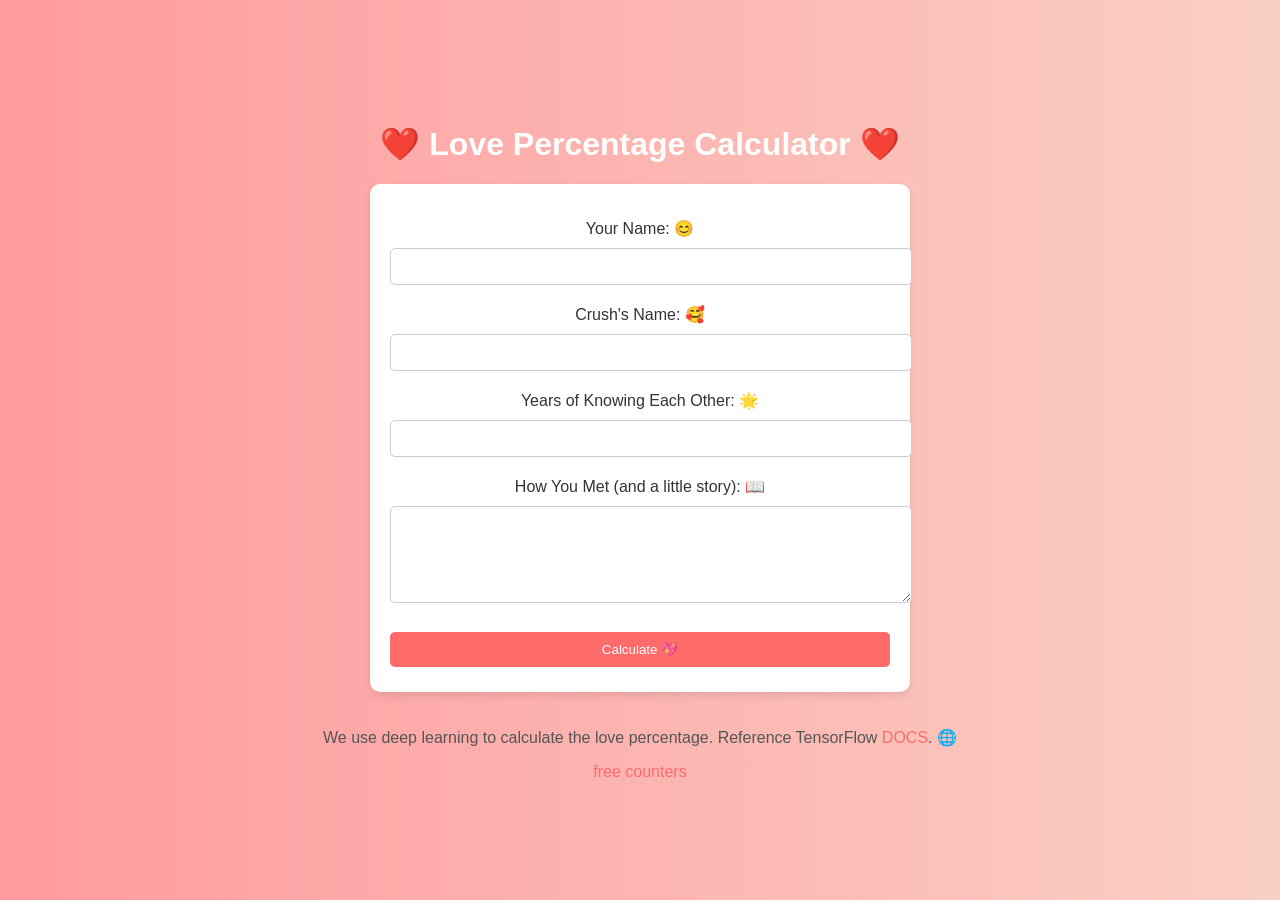
<file: index.html>
<!DOCTYPE html>
<html lang="en">
<head>
    <meta charset="UTF-8">
    <meta name="viewport" content="width=device-width, initial-scale=1.0">
    <title>❤️ Love Percentage Calculator ❤️</title>
    <link rel="stylesheet" href="styles.css">
</head>
<body>
    <h1> ❤️ Love Percentage Calculator ❤️</h1>
    <div class="container">
        <form id="loveForm">
            <div class="form-group">
                <label for="yourName">Your Name: 😊</label>
                <input type="text" id="yourName" required>
            </div>
            <div class="form-group">
                <label for="crushName">Crush's Name: 🥰</label>
                <input type="text" id="crushName" required>
            </div>
            <div class="form-group">
                <label for="yearsKnown">Years of Knowing Each Other: 🌟</label>
                <input type="number" id="yearsKnown" required>
            </div>
            <div class="form-group">
                <label for="story">How You Met (and a little story): 📖</label>
                <textarea id="story" rows="5" required></textarea>
            </div>
            <button type="button" onclick="calculateLove()">Calculate 💖</button>
        </form>
        <div id="loading" class="loading">Calculating... ⏳</div>
    </div>

    <footer>
        <p>We use deep learning to calculate the love percentage. Reference TensorFlow <a href="https://www.tensorflow.org/" target="_blank">DOCS</a>. 🌐</p>
        <p><a href='http://www.freevisitorcounters.com'>free counters</a></p>
        <script type='text/javascript' src='https://www.freevisitorcounters.com/auth.php?id=e1631809d13c12548bb6e36674be382e9505b65a'></script>
        <script type="text/javascript" src="https://www.freevisitorcounters.com/en/home/counter/1186345/t/10"></script>
    </footer>

    <script src="script.js"></script>
</body>
</html>
</file>
<file: styles.css>
body {
    font-family: 'Arial', sans-serif;
    background: linear-gradient(to right, #ff9a9e, #fad0c4);
    display: flex;
    flex-direction: column;
    justify-content: center;
    align-items: center;
    height: 100vh;
    margin: 0;
}

.container {
    background: white;
    padding: 20px;
    border-radius: 10px;
    box-shadow: 0 4px 8px rgba(0, 0, 0, 0.1);
    text-align: center;
    width: 80%;
    max-width: 500px;
}

h1 {
    color: #ffffff;
    border: #ff4b4b;
    
}

.form-group {
    margin: 15px 0;
}

label {
    display: block;
    margin-bottom: 5px;
    color: #333;
}

input, textarea, button {
    width: 100%;
    padding: 10px;
    margin: 5px 0;
    border: 1px solid #ccc;
    border-radius: 5px;
}

button {
    background: #ff6b6b;
    color: white;
    border: none;
    cursor: pointer;
    transition: background 0.3s;
}

button:hover {
    background: #ff4b4b;
}

.loading {
    display: none;
    font-size: 18px;
    color: #ff6b6b;
    margin-top: 20px;
}

footer {
    margin-top: 20px;
    text-align: center;
    color: #555;
}

footer a {
    color: #ff6b6b;
    text-decoration: none;
}

footer a:hover {
    text-decoration: underline;
}
</file>
